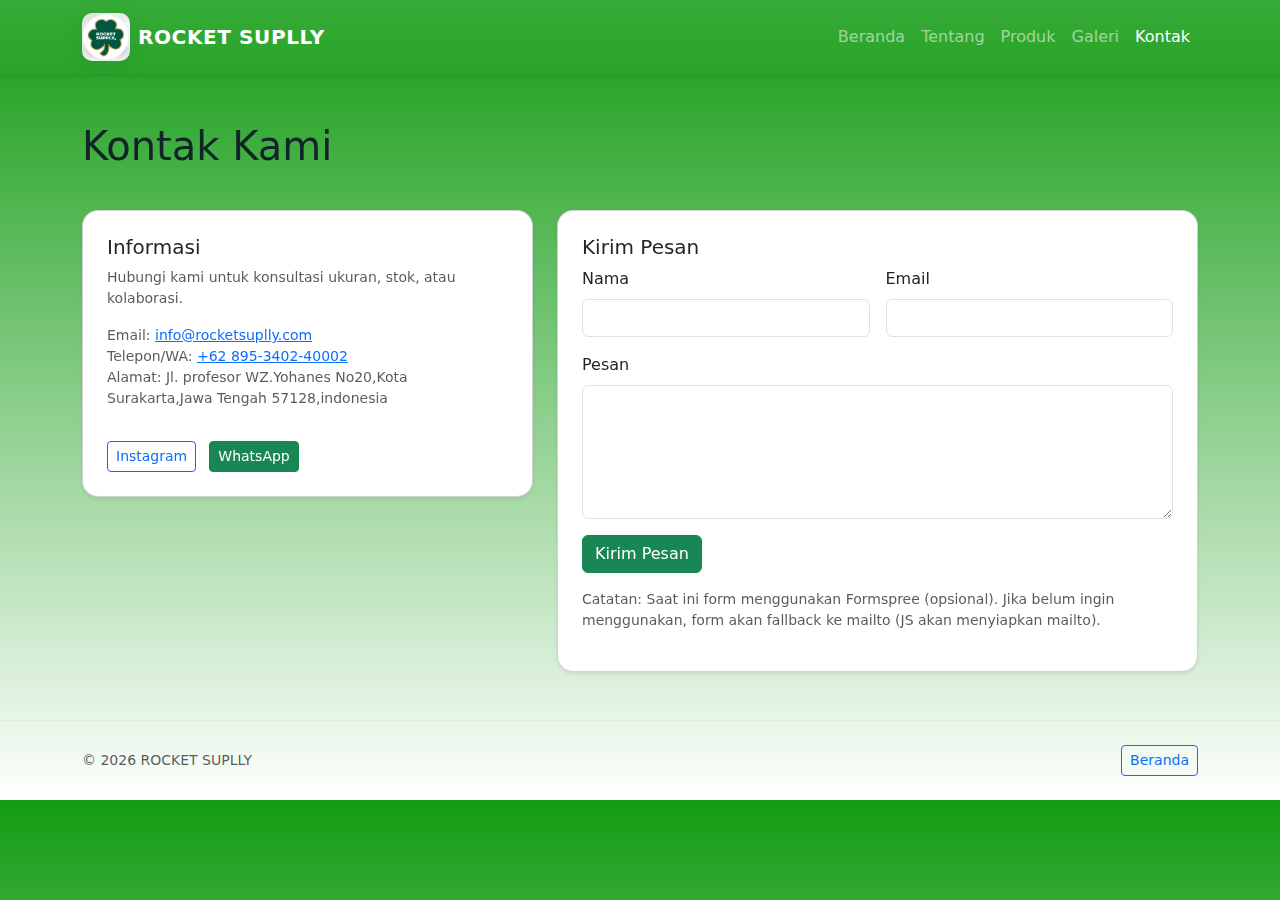
<file: contact.html>
<!doctype html>
<html lang="id">
<head>
  <meta charset="utf-8" />
  <meta name="viewport" content="width=device-width, initial-scale=1" />
  <title>Kontak — ROCKET SUPLLY</title>

  <link href="https://cdn.jsdelivr.net/npm/bootstrap@5.3.2/dist/css/bootstrap.min.css" rel="stylesheet">
  <link href="https://unpkg.com/aos@2.3.1/dist/aos.css" rel="stylesheet">
  <link rel="stylesheet" href="assets/css/style.css">
</head>
<body>

  <nav class="navbar navbar-expand-lg navbar-dark bg-gradient sticky-top shadow-sm">
    <div class="container">
      <a class="navbar-brand d-flex align-items-center gap-2" href="index.html">
        <img src="assets/image/logo.jpeg" alt="logo" class="logo">
        <span class="brand-title">ROCKET SUPLLY</span>
      </a>
      <button class="navbar-toggler" type="button" data-bs-toggle="collapse" data-bs-target="#navMain" aria-controls="navMain" aria-expanded="false">
        <span class="navbar-toggler-icon"></span>
      </button>
      <div class="collapse navbar-collapse" id="navMain">
        <ul class="navbar-nav ms-auto mb-2 mb-lg-0">
          <li class="nav-item"><a class="nav-link" href="index.html">Beranda</a></li>
          <li class="nav-item"><a class="nav-link" href="about.html">Tentang</a></li>
          <li class="nav-item"><a class="nav-link" href="services.html">Produk</a></li>
          <li class="nav-item"><a class="nav-link" href="gallery.html">Galeri</a></li>
          <li class="nav-item"><a class="nav-link active" href="contact.html">Kontak</a></li>
        </ul>
      </div>
    </div>
  </nav>

  <main class="py-5">
    <div class="container">
      <h1 class="section-title" data-aos="fade-up">Kontak Kami</h1>

      <div class="row gy-4 mt-3">
        <div class="col-lg-5" data-aos="fade-right">
          <div class="card p-4 rounded-4 shadow-sm">
            <h5>Informasi</h5>
            <p class="small text-muted">Hubungi kami untuk konsultasi ukuran, stok, atau kolaborasi.</p>
            <ul class="list-unstyled small text-muted">
              <li>Email: <a href="mailto:info@rocketsuplly.com">info@rocketsuplly.com</a></li>
              <li>Telepon/WA: <a href="tel:+62895340240002">+62 895-3402-40002</a></li>
              <li>Alamat: Jl. profesor WZ.Yohanes No20,Kota Surakarta,Jawa Tengah 57128,indonesia</li>
            </ul>
            <div class="mt-3">
              <a href="https://www.instagram.com/rocketsupplys_?igsh=MXdtZGdpa3F2ZnRzaQ==" class="btn btn-outline-primary btn-sm me-2">Instagram</a>
              <a href="https://wa.me/62895340240002" class="btn btn-success btn-sm">WhatsApp</a>
            </div>
          </div>
        </div>

        <div class="col-lg-7" data-aos="fade-left">
          <div class="card p-4 rounded-4 shadow-sm">
            <h5>Kirim Pesan</h5>
            <form id="contactForm" action="https://formspree.io/f/your-form-id" method="POST" novalidate>
              <div class="row g-3">
                <div class="col-md-6">
                  <label class="form-label">Nama</label>
                  <input type="text" name="name" id="name" class="form-control" required>
                </div>
                <div class="col-md-6">
                  <label class="form-label">Email</label>
                  <input type="email" name="_replyto" id="email" class="form-control" required>
                </div>
                <div class="col-12">
                  <label class="form-label">Pesan</label>
                  <textarea name="message" id="message" rows="5" class="form-control" required></textarea>
                </div>
                <div class="col-12 d-flex justify-content-between align-items-center">
                  <button type="submit" class="btn btn-success">Kirim Pesan</button>
                  <div id="formAlert" class="small text-muted"></div>
                </div>
              </div>
            </form>
            <p class="small text-muted mt-3">Catatan: Saat ini form menggunakan Formspree (opsional). Jika belum ingin menggunakan, form akan fallback ke mailto (JS akan menyiapkan mailto).</p>
          </div>
        </div>
      </div>

    </div>
  </main>

  <footer class="py-4">
    <div class="container d-flex justify-content-between align-items-center">
      <div class="small text-muted">© <span id="year-contact"></span> ROCKET SUPLLY</div>
      <div><a href="index.html" class="btn btn-outline-primary btn-sm">Beranda</a></div>
    </div>
  </footer>

  <script src="https://cdn.jsdelivr.net/npm/bootstrap@5.3.2/dist/js/bootstrap.bundle.min.js"></script>
  <script src="https://unpkg.com/aos@2.3.1/dist/aos.js"></script>
  <script src="assets/js/greeting.js"></script>
  <script src="assets/js/main.js"></script>
  <script>
    AOS.init({ duration: 700, once: true });
    document.getElementById('year-contact').textContent = new Date().getFullYear();
  </script>
</body>
</html>
</file>
<file: assets/css/style.css>
:root{
--green-1: #14b37d;
--green-2: #0ea06b;
--accent-1: #ffd166; 
--accent-2: #ff6b91; 
--accent-3: #6ec1ff; 
--muted: #6c757d;
--glass: rgba(255,255,255,0.08);
--card-bg: #ffffff;
}

body{
font-family: Inter, ui-sans-serif, system-ui, -apple-system, "Segoe UI", Roboto, "Helvetica Neue", Arial;
background: linear-gradient(180deg, #149c14 0%, #ffffff 100%);
color: #122329;
-webkit-font-smoothing:antialiased;
}

.bg-gradient{
background: linear-gradient(90deg, var(--green-1), var(--green-2));
}

.logo{
width:48px; height:48px; object-fit:cover; border-radius:10px; box-shadow: 0 6px 18px rgba(17,122,68,0.18);
}
.brand-title{
font-weight:800; color:#fff; letter-spacing:0.6px;
}

.hero-section{
padding:3.5rem 0;
background: radial-gradient(1000px 400px at 10% 10%, rgba(20,179,125,0.08), transparent 20%),
            radial-gradient(800px 350px at 90% 90%, rgba(255,107,145,0.05), transparent 20%);
}
.gradient-text{
background: linear-gradient(90deg, var(--accent-2), var(--green-1));
-webkit-background-clip: text;
-webkit-text-fill-color: transparent;
font-weight:900;
text-shadow: 0 6px 40px rgba(20,179,125,0.12);
}
.text-light-emphasis{ color: rgba(255,255,255,0.9); }
.text-shadow{ text-shadow: 0 2px 8px rgba(0,0,0,0.15); }

.hero-carousel .carousel-inner { height: 320px; overflow:hidden; }
.hero-carousel .carousel-item img { object-fit:cover; height:100%; }

.badge.bg-accent{ background: var(--accent-1); color:#222; font-weight:600; }
.badge.bg-accent-2{ background: var(--accent-2); color:#fff; font-weight:600; }
.badge.bg-accent-3{ background: var(--accent-3); color:#022a4a; font-weight:600; }

.product-card{
border: none;
transition: transform .25s ease, box-shadow .25s ease;
border-radius: 14px;
}
.product-card:hover{
transform: translateY(-8px);
box-shadow: 0 20px 40px rgba(17,122,68,0.12);
}
.card-img-wrap{ position: relative; overflow: hidden; border-radius: 14px 14px 0 0; }
.card-img-wrap img{ width:100%; height:200px; object-fit:cover; transition: transform .4s ease; }
.product-card:hover .card-img-wrap img { transform: scale(1.06) }

.btn-like{
position:absolute; top:10px; right:10px;
background: linear-gradient(90deg, rgba(255,107,145,0.95), rgba(255,209,102,0.95));
border:none; color:#fff; border-radius:8px; padding:6px 8px; box-shadow:0 8px 20px rgba(0,0,0,0.12);
}

.price{ font-weight:700; color:var(--green-2); }

.btn-cta{
background: rgba(255,255,255,0.12); color:#fff; border:1px solid rgba(255,255,255,0.12);
}
.btn-white-outline{
color:#fff; border: 2px solid rgba(255,255,255,0.14); background:transparent;
}

.cta-strip{ background: linear-gradient(90deg, rgba(20,179,125,0.9), rgba(106,200,246,0.08)); border-radius:12px; margin: 1.5rem 0; }
.gallery-thumb{ cursor: pointer; transition: transform .25s ease; border-radius:10px; }
.gallery-thumb:hover{ transform: scale(1.03); }

footer{ background: transparent; border-top: 1px solid rgba(18,35,41,0.04); }

.floating-wa{ position: fixed; right: 20px; bottom: 90px; z-index: 2000; }
.floating-wa img{ filter: drop-shadow(0 8px 22px rgba(0,0,0,0.18)); border-radius:12px; }

.back-to-top{ position: fixed; right: 20px; bottom: 20px; display: none; z-index:2000; border-radius:50%; width:44px; height:44px; }

.feature-card{ background: linear-gradient(180deg, #ffffff 0%, #f9fff9 100%); border:1px solid rgba(0,0,0,0.04); }

@media (max-width: 767px){
.hero-carousel .carousel-inner{ height:220px; }
.brand-title{ font-size: 0.95rem; }
}

.small-accent{ color: var(--accent-2); font-weight:700; }

.hero-carousel .carousel-inner { height: 320px; background:#f3f6f4; display:flex; align-items:center; }
.hero-carousel .carousel-item img {
width: auto;     
max-width: 100%;
height: 260px;
object-fit: contain;
display: block;
margin: 0 auto;
}
</file>
